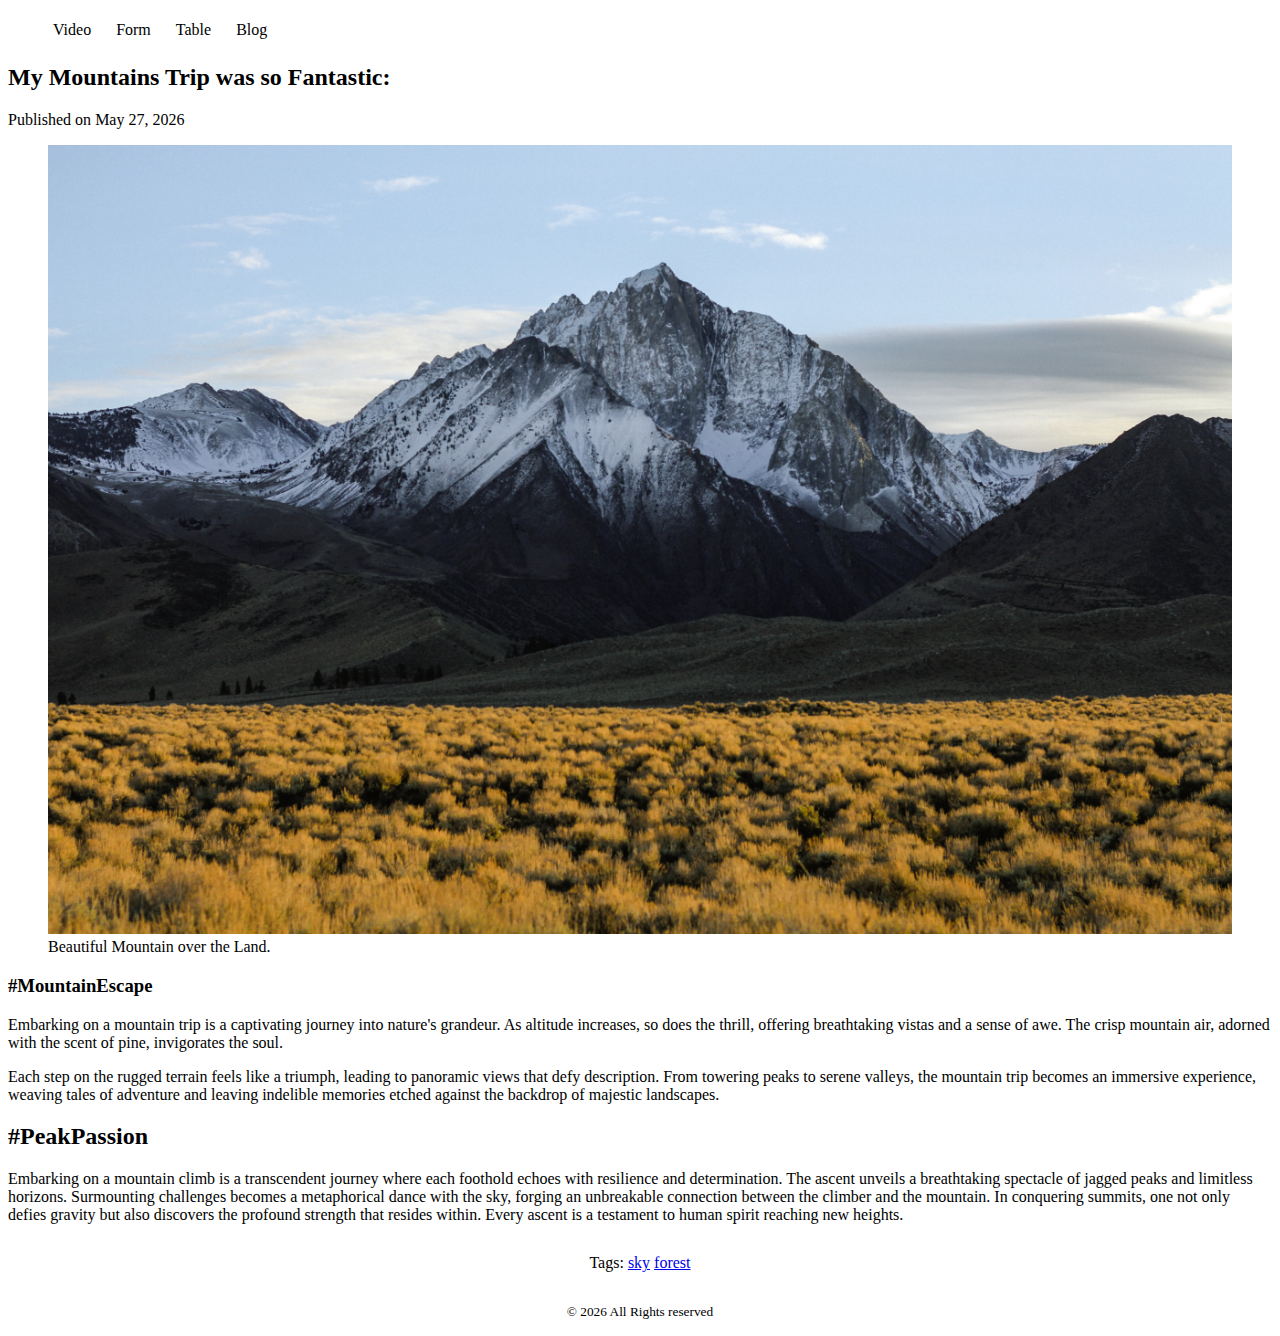
<file: blog.html>
<!DOCTYPE html>
<html lang="en">
<head>
    <meta charset="UTF-8">
    <meta name="viewport" content="width=device-width, initial-scale=1.0">
    <title>My Blogs</title>
    <link rel="stylesheet" href="styles/blog.css">
    <link rel="stylesheet" href="styles/nav.css">
</head>
<body>
    <header>
        <nav>
            <ul>
                <li><a href="video.html">Video</a></li>
                <li><a href="form.html">Form</a></li>
                <li>
                    <a href="table.html">Table</a>
                    <ul class="dropdown">
                        <li><a href="video.html">Video</a></li>
                        <li><a href="form.html">Form</a></li>
                        <li>
                            <a href="table.html">Table</a>
                            <ul class="dropdown">
                                <li><a href="video.html">Video</a></li>
                                <li><a href="form.html">Form</a></li>
                                <li><a href="table.html">Table</a></li>
                                <li><a href="blog.html">Blog</a></li>
                            </ul>
                        </li>
                        <li><a href="blog.html">Blog</a></li>
                    </ul>
                
                </li>
                <li><a href="blog.html">Blog</a></li>
            </ul>
        </nav>
    </header>
    <main>
        <article>
            <header>
                <h2>My Mountains Trip was so Fantastic:</h2>
                <p>Published on <time datetime="2026-05-27">May 27, 2026</time></p>
            </header>
            <figure>
                <img width="100%" src="images/mountain.jpg">
            <figcaption>Beautiful Mountain over the Land.</figcaption>
            </figure>
            <section>
                <h3><caption>#MountainEscape</caption></h3>
                <p>
                    Embarking on a mountain trip is a captivating journey into nature's grandeur. As altitude increases, so does the thrill, offering breathtaking vistas and a sense of awe. The crisp mountain air, adorned with the scent of pine, invigorates the soul.</p>

                    <p>Each step on the rugged terrain feels like a triumph, leading to panoramic views that defy description. From towering peaks to serene valleys, the mountain trip becomes an immersive experience, weaving tales of adventure and leaving indelible memories etched against the backdrop of majestic landscapes.</p>
            </section>
            <section>
                <h2><caption> #PeakPassion</caption></h2>
                <p>
                    Embarking on a mountain climb is a transcendent journey where each foothold echoes with resilience and determination. The ascent unveils a breathtaking spectacle of jagged peaks and limitless horizons. Surmounting challenges becomes a metaphorical dance with the sky, forging an unbreakable connection between the climber and the mountain. In conquering summits, one not only defies gravity but also discovers the profound strength that resides within. Every ascent is a testament to human spirit reaching new heights. </p>
            </section>
            <footer>
                <p>Tags: <a href="sky">sky</a>
                <a href="forest">forest</a></p>
                
            </footer>
        </article>

    </main>
    <footer>

        <p><small> &copy; 2026 All Rights reserved</small></p>

    </footer>
    
</body>
</html>
</file>
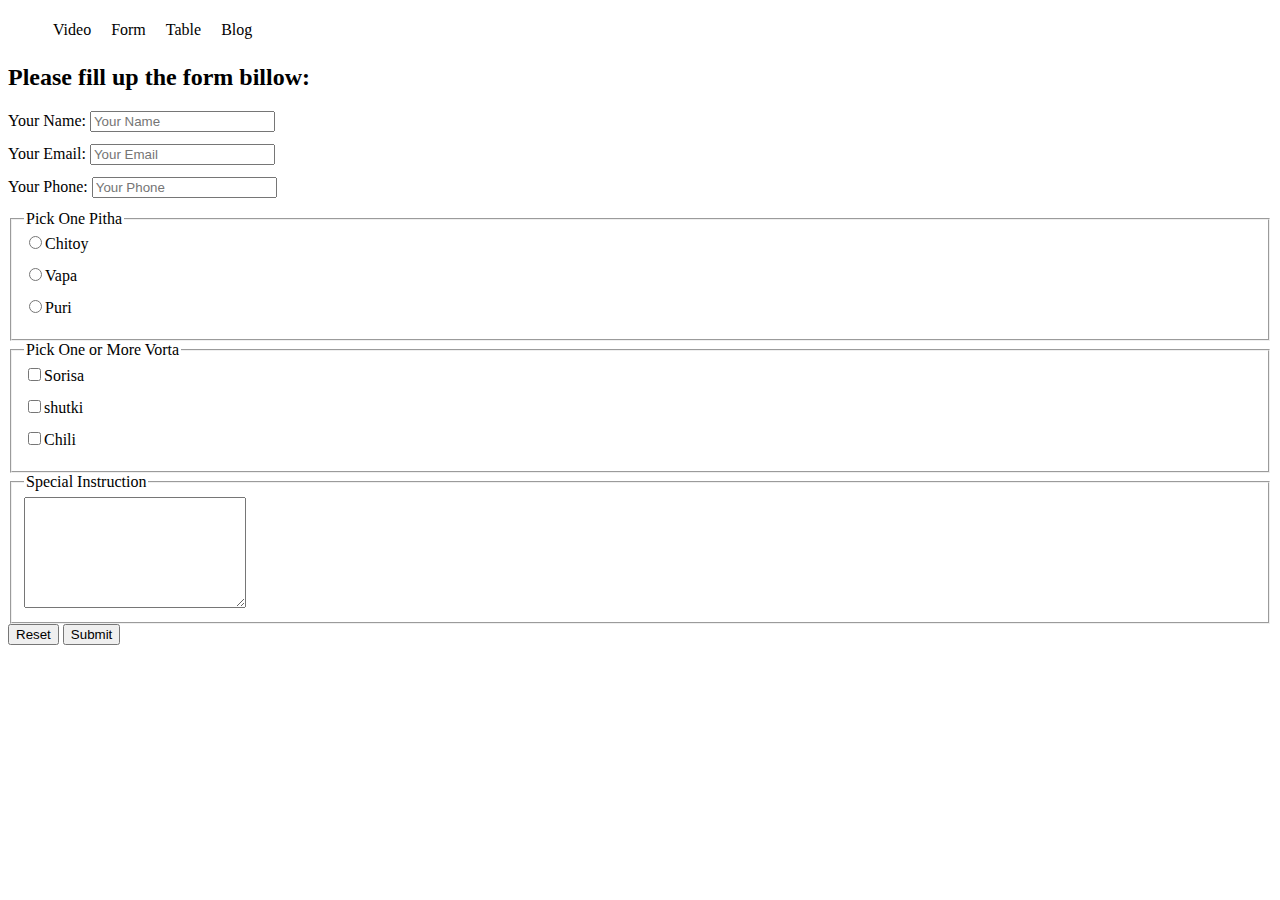
<file: form.html>
<!DOCTYPE html>
<html lang="en">
<head>
    <meta charset="UTF-8">
    <meta name="viewport" content="width=device-width, initial-scale=1.0">
    <title>Pallabi Pitha Ghor</title>
    <link rel="stylesheet" href="styles/nav.css">

    <style>
        label{
            display: block;
            margin-bottom: 12px;
        }
       
    </style>

</head>                 
<body>
    <header>
        <nav>
            <ul>
                <li><a href="video.html">Video</a></li>
                <li><a href="form.html">Form</a></li>
                <li><a href="table.html">Table</a></li>
                <li><a href="blog.html">Blog</a></li>
            </ul>
        </nav>
    </header>
    <main>

        <section>
            <h2>Please fill up the form billow:</h2>
            <from>
                <label for="your name">Your Name:
                      <input type="text" placeholder="Your Name">
                </label>

                <label for="email">Your Email:
                    <input type="email" placeholder="Your Email">
                </label>

                <label for="Phone">Your Phone:
                <input type="text" id="phone" placeholder="Your Phone">
                </label>

                <fieldset>
                    <legend>Pick One Pitha</legend>
                    <label for="chitoy">
                        <input type="radio" name="pitha" id="chitoy">Chitoy
                    </label>

                    <label for="vapa">
                        <input type="radio" name="pitha" id="vapa">Vapa
                    </label>

                    <label for="puri">
                        <input type="radio" name="pitha" id="puri">Puri
                    </label>
                </fieldset>
                <fieldset>
                    <legend>Pick One or More Vorta</legend>
                    <label for="sorisa">
                        <input type="checkbox" name="vorta" id="sorisa">Sorisa
                    </label>

                    <label for="shutki">
                        <input type="checkbox" name="vorta" id="shutki">shutki
                    </label>

                    <label for="chili">
                        <input type="checkbox" name="vorta" id="chili">Chili
                    </label>
                </fieldset>
                <fieldset>
                    <legend>Special Instruction</legend>
                    <textarea name="" id="" cols="25" rows="7"></textarea>
                </fieldset>
                <input type="reset" value="Reset">
                <input type="submit" value="Submit">
            </from>
        </section>

    </main>
    <footer>

    </footer>
</body>
</html>
</file>
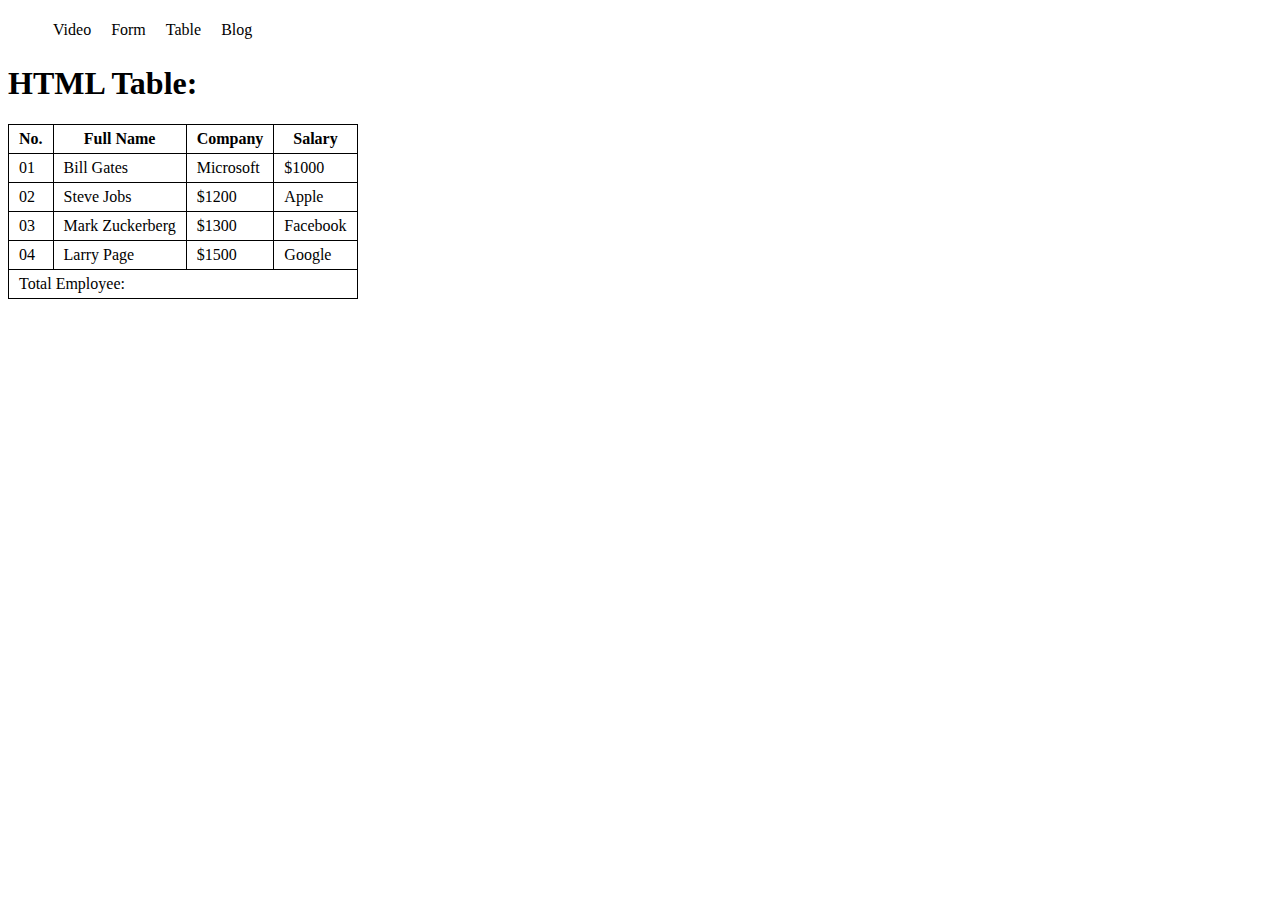
<file: table.html>
<!DOCTYPE html>
<html lang="en">
<head>
    <meta charset="UTF-8">
    <meta name="viewport" content="width=device-width, initial-scale=1.0">
    <title>HTML Table</title>
    <link rel="stylesheet" href="styles/nav.css">

    <style>
        table{
            border-collapse: collapse;
        }
        td, th{
            border: 1px solid black;
            padding: 5px 10px;
        }
    </style>
</head>
<body>
    <header>
        <nav>
            <ul>
                <li><a href="video.html">Video</a></li>
                <li><a href="form.html">Form</a></li>
                <li>
                    <a href="table.html">Table</a>
                    <ul class="dropdown">
                        <li><a href="video.html">Video</a></li>
                        <li><a href="form.html">Form</a></li>
                        <li><a href="table.html">Table</a></li>
                        <li><a href="blog.html">Blog</a></li>
                    </ul>
                
                </li>
                <li><a href="blog.html">Blog</a></li>
            </ul>
        </nav>
    </header>
    <main>
        <h1>HTML Table:</h1>
    <table>
        <thead>
            <tr>
                <th>No.</th>
                <th>Full Name</th>
                <th>Company</th>
                <th>Salary</th>
            </tr>
        <tbody>
            <tr>
                <td>01</td>
                <td>Bill Gates</td>
                <td>Microsoft</td>
                <td>$1000</td>
            </tr>
            <tr>
                <td>02</td>
                <td>Steve Jobs</td>
                <td>$1200</td>
                <td>Apple</td>
            </tr>
            <tr>
                <td>03</td>
                <td>Mark Zuckerberg</td>
                <td>$1300</td>
                <td>Facebook</td>
            </tr>
            <tr>
                <td>04</td>
                <td>Larry Page</td>
                <td>$1500</td>
                <td>Google</td>
            </tr>
            

        </tbody>
        <tfoot>
            <tr>
                <td colspan="4">Total Employee:</td>
            </tr>
        </tfoot>
    </table>
    </main>
    
</body>
</html>
</file>
<file: styles/blog.css>
nav > ul > li{
    display: inline;
    margin-right: 15px;
}

nav li > a{
    text-decoration: none;
}

footer{
    text-align: center;
    margin-top: 30px;
}
</file>
<file: styles/nav.css>
nav > ul{
    display: flex;
}
nav li{
    list-style: none;
    margin-right: 10px;
    padding: 5px;
}
nav li a{
    text-decoration: none;
    color: black;
}

nav li:hover{
    background-color: rgba(207, 168, 175, 0.68);
}

/* nested menu style */
nav li .dropdown{
    display: none;
    position: absolute;
    background-color: rgba(227, 234, 234, 0.932);
    padding-left: 10px;
}
nav li:hover > .dropdown{
    display: block;
}
</file>
